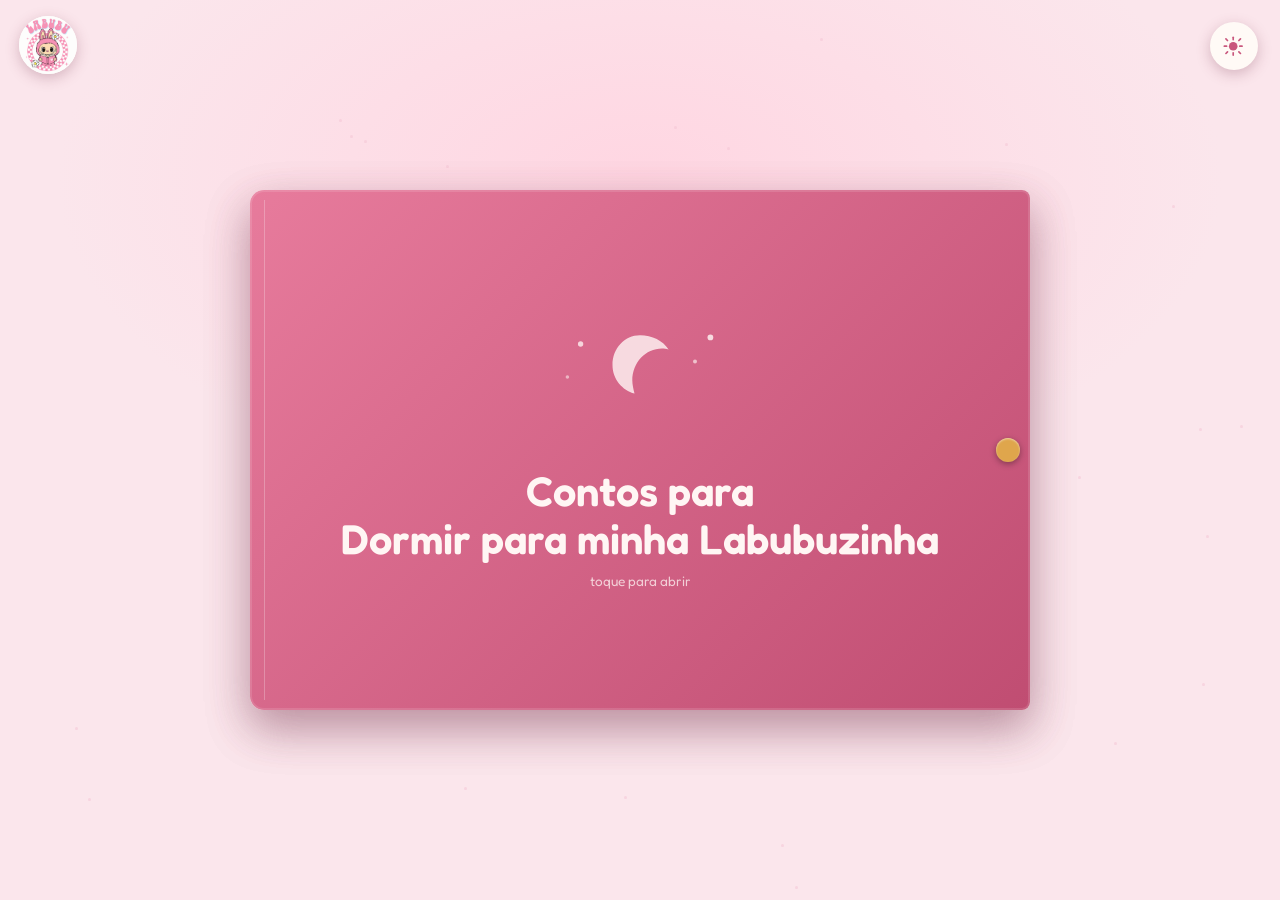
<file: docs/index.html>
<!DOCTYPE html>
<html lang="pt-BR">
<head>
<meta charset="UTF-8">
<meta name="viewport" content="width=device-width, initial-scale=1.0">
<title>Biblioteca Labubônica</title>
<link rel="preconnect" href="https://fonts.googleapis.com">
<link rel="preconnect" href="https://fonts.gstatic.com" crossorigin>
<link href="https://fonts.googleapis.com/css2?family=Fredoka:wght@400;500;600;700&family=Lora:ital,wght@0,400;0,500;0,600;1,400&display=swap" rel="stylesheet">
<link rel="icon" type="image/png" href="Logo icon.png">
<link rel="stylesheet" href="style.css">
</head>
<body>

  <div class="night-sky" id="nightSky" aria-hidden="true"></div>

  <img class="site-logo" src="Logo icon.png" alt="Logo da Biblioteca Labubônica">

  <button id="themeToggle" class="theme-toggle" aria-label="Alternar modo escuro" title="Alternar modo escuro">
    <svg class="icon icon-sun" viewBox="0 0 24 24" fill="none" aria-hidden="true">
      <circle cx="12" cy="12" r="4.6" fill="currentColor"/>
      <g stroke="currentColor" stroke-width="1.8" stroke-linecap="round">
        <path d="M12 2.5v2.4"/><path d="M12 19.1v2.4"/>
        <path d="M4.2 4.2l1.7 1.7"/><path d="M18.1 18.1l1.7 1.7"/>
        <path d="M2.5 12h2.4"/><path d="M19.1 12h2.4"/>
        <path d="M4.2 19.8l1.7-1.7"/><path d="M18.1 5.9l1.7-1.7"/>
      </g>
    </svg>
    <svg class="icon icon-moon" viewBox="0 0 24 24" fill="none" aria-hidden="true">
      <path d="M20 14.5A8.5 8.5 0 1 1 9.5 4a6.8 6.8 0 0 0 10.5 10.5Z" fill="currentColor"/>
    </svg>
  </button>

  <main class="stage">

    <div class="book" id="book">

      <!-- Capa -->
      <button class="cover" id="cover" aria-label="Abrir o livro de histórias">
        <svg class="cover-glyphs" viewBox="0 0 200 130" aria-hidden="true">
          <path d="M100 22c-14 0-25 12-25 27 0 13 9 23 20 26-1-4-2-8-2-12 0-16 12-29 27-29 2 0 4 0 6 1-5-8-15-13-26-13Z" fill="var(--cover-ink)" opacity="0.9"/>
          <circle cx="46" cy="30" r="2.4" fill="var(--cover-ink)" opacity="0.85"/>
          <circle cx="150" cy="46" r="1.8" fill="var(--cover-ink)" opacity="0.7"/>
          <circle cx="164" cy="24" r="2.6" fill="var(--cover-ink)" opacity="0.9"/>
          <circle cx="34" cy="60" r="1.6" fill="var(--cover-ink)" opacity="0.6"/>
        </svg>
        <h1 class="cover-title">Contos para<br>Dormir para minha Labubuzinha</h1>
        <p class="cover-hint">toque para abrir</p>
        <span class="cover-clasp" aria-hidden="true"></span>
      </button>

      <!-- Miolo do livro -->
      <div class="spread" id="spread">

        <div class="page page-left" id="pageLeft">
          <!-- conteúdo trocado via JS: sumário ou título da história -->
        </div>

        <div class="spine" aria-hidden="true"></div>

        <div class="page-right-stack" id="pageRightStack">
          <div class="page page-right" id="pageRight">
            <!-- conteúdo trocado via JS: lista de histórias ou texto paginado -->
          </div>
        </div>

      </div>

    </div>

  </main>

<script src="script.js"></script>
</body>
</html>
</file>
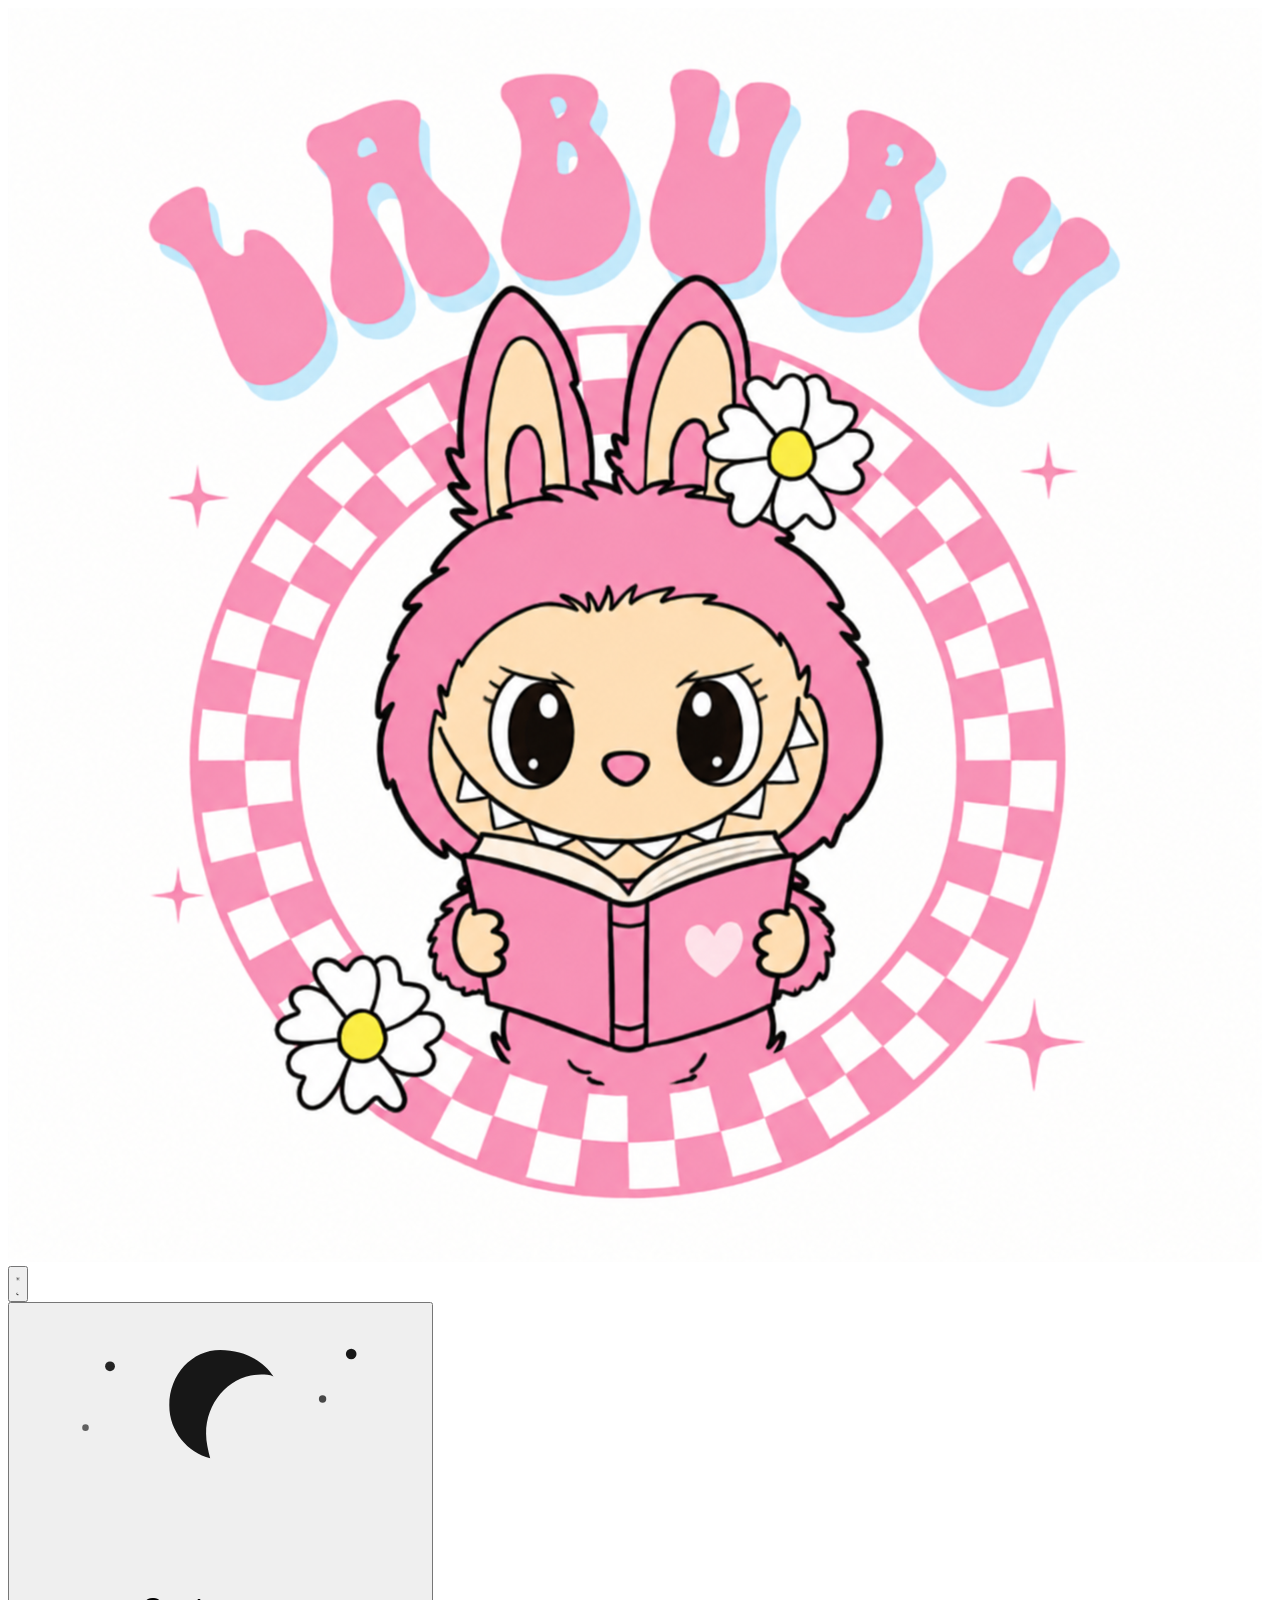
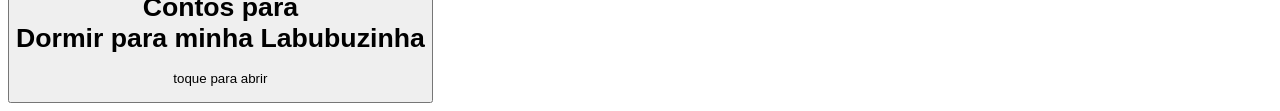
<file: docs/html/index.html>
<!DOCTYPE html>
<html lang="pt-BR">
<head>
<meta charset="UTF-8">
<meta name="viewport" content="width=device-width, initial-scale=1.0">
<title>Biblioteca Labubônica</title>
<link rel="preconnect" href="https://fonts.googleapis.com">
<link rel="preconnect" href="https://fonts.gstatic.com" crossorigin>
<link href="https://fonts.googleapis.com/css2?family=Fredoka:wght@400;500;600;700&family=Lora:ital,wght@0,400;0,500;0,600;1,400&display=swap" rel="stylesheet">
<link rel="icon" type="image/png" href="/docs/Logo icon.png">
<link rel="stylesheet" href="/docs/Logo icon.png">
</head>
<body>

  <div class="night-sky" id="nightSky" aria-hidden="true"></div>

  <img class="site-logo" src="/docs/Logo icon.png" alt="Logo da Biblioteca Labubônica">

  <button id="themeToggle" class="theme-toggle" aria-label="Alternar modo escuro" title="Alternar modo escuro">
    <svg class="icon icon-sun" viewBox="0 0 24 24" fill="none" aria-hidden="true">
      <circle cx="12" cy="12" r="4.6" fill="currentColor"/>
      <g stroke="currentColor" stroke-width="1.8" stroke-linecap="round">
        <path d="M12 2.5v2.4"/><path d="M12 19.1v2.4"/>
        <path d="M4.2 4.2l1.7 1.7"/><path d="M18.1 18.1l1.7 1.7"/>
        <path d="M2.5 12h2.4"/><path d="M19.1 12h2.4"/>
        <path d="M4.2 19.8l1.7-1.7"/><path d="M18.1 5.9l1.7-1.7"/>
      </g>
    </svg>
    <svg class="icon icon-moon" viewBox="0 0 24 24" fill="none" aria-hidden="true">
      <path d="M20 14.5A8.5 8.5 0 1 1 9.5 4a6.8 6.8 0 0 0 10.5 10.5Z" fill="currentColor"/>
    </svg>
  </button>

  <main class="stage">

    <div class="book" id="book">

      <!-- Capa -->
      <button class="cover" id="cover" aria-label="Abrir o livro de histórias">
        <svg class="cover-glyphs" viewBox="0 0 200 130" aria-hidden="true">
          <path d="M100 22c-14 0-25 12-25 27 0 13 9 23 20 26-1-4-2-8-2-12 0-16 12-29 27-29 2 0 4 0 6 1-5-8-15-13-26-13Z" fill="var(--cover-ink)" opacity="0.9"/>
          <circle cx="46" cy="30" r="2.4" fill="var(--cover-ink)" opacity="0.85"/>
          <circle cx="150" cy="46" r="1.8" fill="var(--cover-ink)" opacity="0.7"/>
          <circle cx="164" cy="24" r="2.6" fill="var(--cover-ink)" opacity="0.9"/>
          <circle cx="34" cy="60" r="1.6" fill="var(--cover-ink)" opacity="0.6"/>
        </svg>
        <h1 class="cover-title">Contos para<br>Dormir para minha Labubuzinha</h1>
        <p class="cover-hint">toque para abrir</p>
        <span class="cover-clasp" aria-hidden="true"></span>
      </button>

      <!-- Miolo do livro -->
      <div class="spread" id="spread">

        <div class="page page-left" id="pageLeft">
          <!-- conteúdo trocado via JS: sumário ou título da história -->
        </div>

        <div class="spine" aria-hidden="true"></div>

        <div class="page-right-stack" id="pageRightStack">
          <div class="page page-right" id="pageRight">
            <!-- conteúdo trocado via JS: lista de histórias ou texto paginado -->
          </div>
        </div>

      </div>

    </div>

  </main>

<script src="/docs/javascript/script.js"></script>
</body>
</html>
</file>
<file: docs/style.css>
/* ==========================================================
   CONTOS PARA DORMIR — estilos (Otimizado para Celular)
   ========================================================== */

:root {
  --bg: #fbe6ec;
  --bg-glow: #ffd6e2;
  --cover-1: #e77b9c;
  --cover-2: #c04d72;
  --cover-ink: #fff6f4;
  --page-bg: #fffaf6;
  --page-bg-soft: #fdeef2;
  --ink: #5c3a4a;
  --ink-soft: #8a6373;
  --accent: #c9577d;
  --accent-strong: #a83f63;
  --accent-soft: #f3c3d3;
  --gold: #dfa64c;
  --shadow-color: rgba(120, 50, 75, 0.28);
  --spine-shadow: rgba(90, 40, 60, 0.35);
  --focus-ring: #a83f63;

  --font-display: "Fredoka", system-ui, sans-serif;
  --font-body: "Lora", Georgia, "Times New Roman", serif;
}

body.dark {
  --bg: #1c1320;
  --bg-glow: #3a2038;
  --cover-1: #5d3350;
  --cover-2: #2e1828;
  --cover-ink: #f8e4ee;
  --page-bg: #2a1c28;
  --page-bg-soft: #331f2d;
  --ink: #f2dfe8;
  --ink-soft: #c9a3b8;
  --accent: #ff9fc4;
  --accent-strong: #ffb8d6;
  --accent-soft: #6b3c56;
  --gold: #eec06a;
  --shadow-color: rgba(0, 0, 0, 0.55);
  --spine-shadow: rgba(0, 0, 0, 0.65);
  --focus-ring: #ffb8d6;
}

* { box-sizing: border-box; }

html, body {
  height: 100%;
}

body {
  margin: 0;
  min-height: 100vh;
  background: radial-gradient(ellipse 70% 55% at 50% 20%, var(--bg-glow), var(--bg) 65%);
  color: var(--ink);
  font-family: var(--font-body);
  overflow-x: hidden;
  transition: background 0.5s ease, color 0.5s ease;
}

/* ---------- céu decorativo ---------- */
.night-sky {
  position: fixed;
  inset: 0;
  pointer-events: none;
  z-index: 0;
  overflow: hidden;
}

.night-sky .star {
  position: absolute;
  width: 3px;
  height: 3px;
  border-radius: 50%;
  background: var(--accent-soft);
  opacity: 0.5;
  animation: twinkle 4.5s ease-in-out infinite;
}

@keyframes twinkle {
  0%, 100% { opacity: 0.15; transform: scale(0.8); }
  50% { opacity: 0.75; transform: scale(1.15); }
}

/* ---------- logo da biblioteca ---------- */
.site-logo {
  position: fixed;
  top: 1rem;
  left: 1.2rem;
  z-index: 20;
  width: 3.6rem;
  height: 3.6rem;
  border-radius: 50%;
  object-fit: cover;
  object-position: 52% 48%;
  background: var(--page-bg);
  box-shadow: 0 4px 14px var(--shadow-color);
  transition: transform 0.25s ease, box-shadow 0.4s ease;
}

.site-logo:hover { transform: scale(1.06) rotate(-4deg); }

/* ---------- alternador de tema ---------- */
.theme-toggle {
  position: fixed;
  top: 1.4rem;
  right: 1.4rem;
  z-index: 20;
  width: 3rem;
  height: 3rem;
  border-radius: 50%;
  border: none;
  background: var(--page-bg);
  color: var(--accent);
  box-shadow: 0 4px 14px var(--shadow-color);
  cursor: pointer;
  display: grid;
  place-items: center;
  transition: transform 0.25s ease, background 0.4s ease, color 0.4s ease;
}

.theme-toggle:hover { transform: scale(1.06); }
.theme-toggle:active { transform: scale(0.94); }

.theme-toggle .icon { width: 1.4rem; height: 1.4rem; position: absolute; transition: opacity 0.3s ease, transform 0.4s ease; }
.theme-toggle .icon-moon { opacity: 0; transform: rotate(-40deg) scale(0.6); }
.theme-toggle .icon-sun { opacity: 1; transform: rotate(0) scale(1); }
body.dark .theme-toggle .icon-moon { opacity: 1; transform: rotate(0) scale(1); }
body.dark .theme-toggle .icon-sun { opacity: 0; transform: rotate(40deg) scale(0.6); }

/* ---------- foco visível (acessibilidade) ---------- */
button:focus-visible,
.story-item:focus-visible {
  outline: 3px solid var(--focus-ring);
  outline-offset: 3px;
}

/* ---------- palco e livro ---------- */
.stage {
  position: relative;
  z-index: 1;
  min-height: 100vh;
  display: flex;
  align-items: center;
  justify-content: center;
  padding: 3rem 1.25rem;
  perspective: 2400px;
}

.book {
  position: relative;
  width: min(92vw, 780px);
  aspect-ratio: 15 / 10;
  transform-style: preserve-3d;
}

/* ---------- capa ---------- */
.cover {
  position: absolute;
  inset: 0;
  z-index: 30;
  border: none;
  border-radius: 14px 8px 8px 14px;
  cursor: pointer;
  background: linear-gradient(135deg, var(--cover-1), var(--cover-2));
  box-shadow: 0 18px 45px var(--shadow-color), inset 0 0 0 2px rgba(255,255,255,0.12);
  transform-origin: left center;
  transform: rotateY(0deg);
  backface-visibility: hidden;
  transition: transform 1.05s cubic-bezier(.55, .05, .25, 1);
  display: flex;
  flex-direction: column;
  align-items: center;
  justify-content: center;
  gap: 0.6rem;
  padding: 1.5rem;
  color: var(--cover-ink);
}

.cover::before {
  content: "";
  position: absolute;
  left: 14px;
  top: 10px;
  bottom: 10px;
  width: 1px;
  background: rgba(255,255,255,0.25);
}

.cover-glyphs { width: min(50%, 220px); opacity: 0.9; }

.cover-title {
  font-family: var(--font-display);
  font-weight: 600;
  font-size: clamp(1.6rem, 4.4vw, 2.6rem);
  line-height: 1.15;
  text-align: center;
  margin: 0.2rem 0 0;
}

.cover-hint {
  font-family: var(--font-display);
  font-size: 0.85rem;
  opacity: 0.75;
  margin: 0;
}

.cover-clasp {
  position: absolute;
  right: 10px;
  top: 50%;
  transform: translateY(-50%);
  width: 1.5rem;
  height: 1.5rem;
  border-radius: 50%;
  background: var(--gold);
  box-shadow: 0 2px 6px rgba(0,0,0,0.35), inset 0 1px 2px rgba(255,255,255,0.5);
  animation: clasp-pulse 2.6s ease-in-out infinite;
}

@keyframes clasp-pulse {
  0%, 100% { transform: translateY(-50%) scale(1); }
  50% { transform: translateY(-50%) scale(1.12); }
}

.book.opened .cover {
  transform: rotateY(-178deg);
  pointer-events: none;
}

/* ---------- miolo (spread) ---------- */
.spread {
  position: absolute;
  inset: 0;
  display: grid;
  grid-template-columns: 1fr auto 1fr;
  border-radius: 14px 8px 8px 14px;
  overflow: hidden;
  box-shadow: 0 18px 45px var(--shadow-color);
  background: var(--page-bg);
}

.page {
  background: var(--page-bg);
  padding: 1.8rem 1.9rem;
  overflow: hidden;
  position: relative;
}

.page-left {
  display: flex;
  flex-direction: column;
  justify-content: center;
  background: var(--page-bg-soft);
}

.spine {
  width: 14px;
  background: linear-gradient(90deg, transparent, var(--spine-shadow), transparent);
  opacity: 0.6;
}

.page-right-stack {
  position: relative;
  transform-style: preserve-3d;
}

.page-right {
  position: absolute;
  inset: 0;
  backface-visibility: hidden;
  transform-origin: left center;
}

.page-right.flip-clone {
  z-index: 10;
}

/* ---------- painel esquerdo: sumário ---------- */
.left-eyebrow {
  font-family: var(--font-display);
  font-size: 1.5rem;
  font-weight: 600;
  color: var(--accent-strong);
  margin: 0 0 0.6rem;
}

.left-note {
  font-size: 0.95rem;
  color: var(--ink-soft);
  line-height: 1.6;
  margin: 0;
}

.left-illustration { width: 55%; max-width: 170px; margin: 1.2rem 0; opacity: 0.85; }

/* ---------- painel esquerdo: leitura ---------- */
.reading-title {
  font-family: var(--font-display);
  font-size: clamp(1.15rem, 2.6vw, 1.6rem);
  font-weight: 600;
  color: var(--accent-strong);
  line-height: 1.3;
  margin: 0 0 0.8rem;
}

.reading-progress {
  font-size: 0.85rem;
  color: var(--ink-soft);
  margin: 0 0 1.4rem;
}

.back-button {
  align-self: flex-start;
  border: 1.5px solid var(--accent-soft);
  background: transparent;
  color: var(--accent-strong);
  font-family: var(--font-body);
  font-style: italic;
  font-size: 0.9rem;
  padding: 0.55rem 1.1rem;
  border-radius: 999px;
  cursor: pointer;
  transition: background 0.25s ease, transform 0.2s ease;
}

.back-button:hover { background: var(--accent-soft); transform: translateX(-2px); }

/* ---------- lista de histórias ---------- */
.story-list {
  list-style: none;
  margin: 0;
  padding: 0;
  padding-right: 0.7rem;
  display: flex;
  flex-direction: column;
  gap: 0.85rem;
  height: 100%;
  overflow-y: auto;
  scrollbar-width: thin;
  scrollbar-color: var(--accent-soft) transparent;
}

.story-list::-webkit-scrollbar { width: 8px; }
.story-list::-webkit-scrollbar-track { background: transparent; }
.story-list::-webkit-scrollbar-thumb {
  background-color: var(--accent-soft);
  background-clip: padding-box;
  border: 2px solid transparent;
  border-radius: 999px;
}

.story-item {
  display: block;
  width: 100%;
  text-align: left;
  border: none;
  background: none;
  cursor: pointer;
  padding: 0.55rem 0.2rem 0.55rem 1.6rem;
  position: relative;
  border-bottom: 1px dashed var(--accent-soft);
  color: var(--ink);
  transition: transform 0.2s ease, color 0.2s ease;
}

.story-list li:nth-child(even) .story-item { transform: rotate(-0.35deg); }
.story-list li:nth-child(odd) .story-item { transform: rotate(0.3deg); }
.story-item:hover, .story-item:focus-visible { color: var(--accent-strong); transform: translateX(3px); }

.story-item::before {
  content: "✦";
  position: absolute;
  left: 0;
  top: 0.6rem;
  color: var(--gold);
  font-size: 0.8rem;
}

.story-item .story-item-title {
  display: block;
  font-family: var(--font-display);
  font-weight: 500;
  font-size: 1.05rem;
  margin-bottom: 0.15rem;
}

.story-item .story-item-teaser {
  display: block;
  font-size: 0.85rem;
  font-style: italic;
  color: var(--ink-soft);
}

.story-list-empty {
  color: var(--ink-soft);
  font-size: 0.9rem;
  font-style: italic;
}

/* ---------- texto da história paginado ---------- */
.story-text {
  height: 100%;
  font-family: var(--font-body);
  font-size: 1.02rem;
  line-height: 1.75;
  color: var(--ink);
  white-space: pre-line;
  padding-bottom: 2.6rem;
  overflow: hidden;
}

/* ---------- botões de virar página ---------- */
.page-nav {
  position: absolute;
  bottom: 0.6rem;
  width: 2.6rem;
  height: 2.6rem;
  border-radius: 50%;
  border: none;
  background: var(--page-bg-soft);
  color: var(--accent-strong);
  box-shadow: 0 2px 8px var(--shadow-color);
  cursor: pointer;
  display: grid;
  place-items: center;
  font-size: 1.1rem;
  transition: transform 0.2s ease, opacity 0.2s ease;
}

.page-nav:hover { transform: scale(1.08); }
.page-nav[disabled] { opacity: 0; pointer-events: none; }

.page-nav-prev { left: 0.6rem; }
.page-nav-next { right: 0.6rem; }

.page-end-note {
  position: absolute;
  bottom: 0.9rem;
  right: 1rem;
  font-family: var(--font-display);
  font-size: 0.85rem;
  color: var(--ink-soft);
}

/* ---------- RESPONSIVO PARA CELULAR ---------- */
@media (max-width: 640px) {
  .stage {
    padding: 3.5rem 0.5rem 1rem 0.5rem;
    align-items: center;
  }
  
  .book {
    width: 96vw;
    height: 82vh;
    aspect-ratio: auto;
  }

  .spread {
    grid-template-columns: 1fr;
    grid-template-rows: 1fr 6px 1fr;
    height: 100%;
  }

  .spine {
    width: 100%;
    height: 6px;
    background: linear-gradient(180deg, transparent, var(--spine-shadow), transparent);
  }

  .page {
    padding: 1.1rem 1rem;
  }

  .page-left {
    order: 1;
  }

  .spine {
    order: 2;
  }

  .page-right-stack {
    order: 3;
    height: 100%;
  }

  .story-text {
    font-size: 0.94rem;
    line-height: 1.6;
    padding-bottom: 2.2rem;
  }

  .left-eyebrow {
    font-size: 1.25rem;
    margin-bottom: 0.3rem;
  }

  .left-note {
    font-size: 0.85rem;
  }

  .reading-title {
    font-size: 1.1rem;
    margin-bottom: 0.4rem;
  }

  .reading-progress {
    margin-bottom: 0.6rem;
  }

  .back-button {
    padding: 0.4rem 0.8rem;
    font-size: 0.8rem;
  }

  .page-nav {
    width: 2.3rem;
    height: 2.3rem;
    font-size: 1rem;
    bottom: 0.4rem;
  }

  .page-end-note {
    bottom: 0.5rem;
    right: 0.7rem;
    font-size: 0.75rem;
  }

  .site-logo {
    top: 0.6rem;
    left: 0.6rem;
    width: 2.8rem;
    height: 2.8rem;
  }

  .theme-toggle {
    top: 0.6rem;
    right: 0.6rem;
    width: 2.6rem;
    height: 2.6rem;
  }
}

/* ---------- movimento reduzido ---------- */
@media (prefers-reduced-motion: reduce) {
  .cover, .page-right.flip-clone, .theme-toggle .icon, .story-item, .back-button, .page-nav {
    transition-duration: 0.01ms !important;
    animation-duration: 0.01ms !important;
  }
}
</file>
